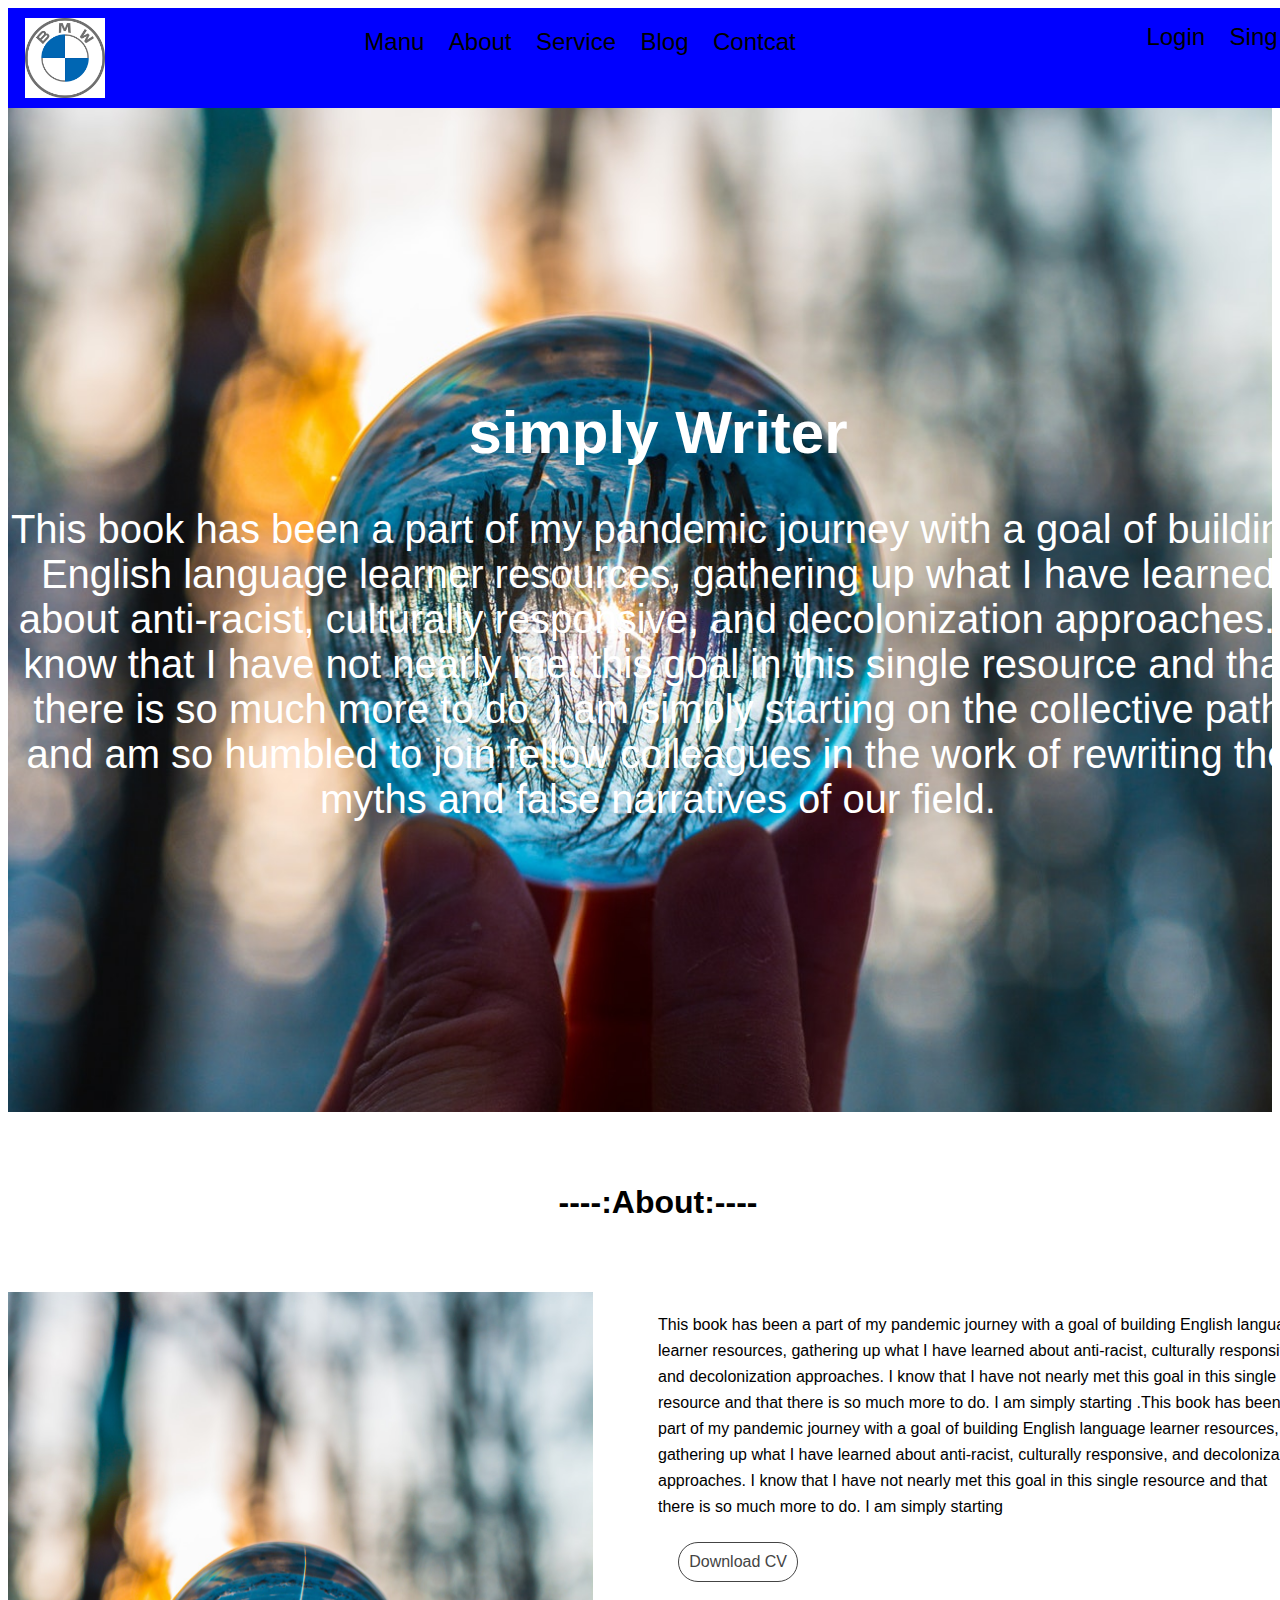
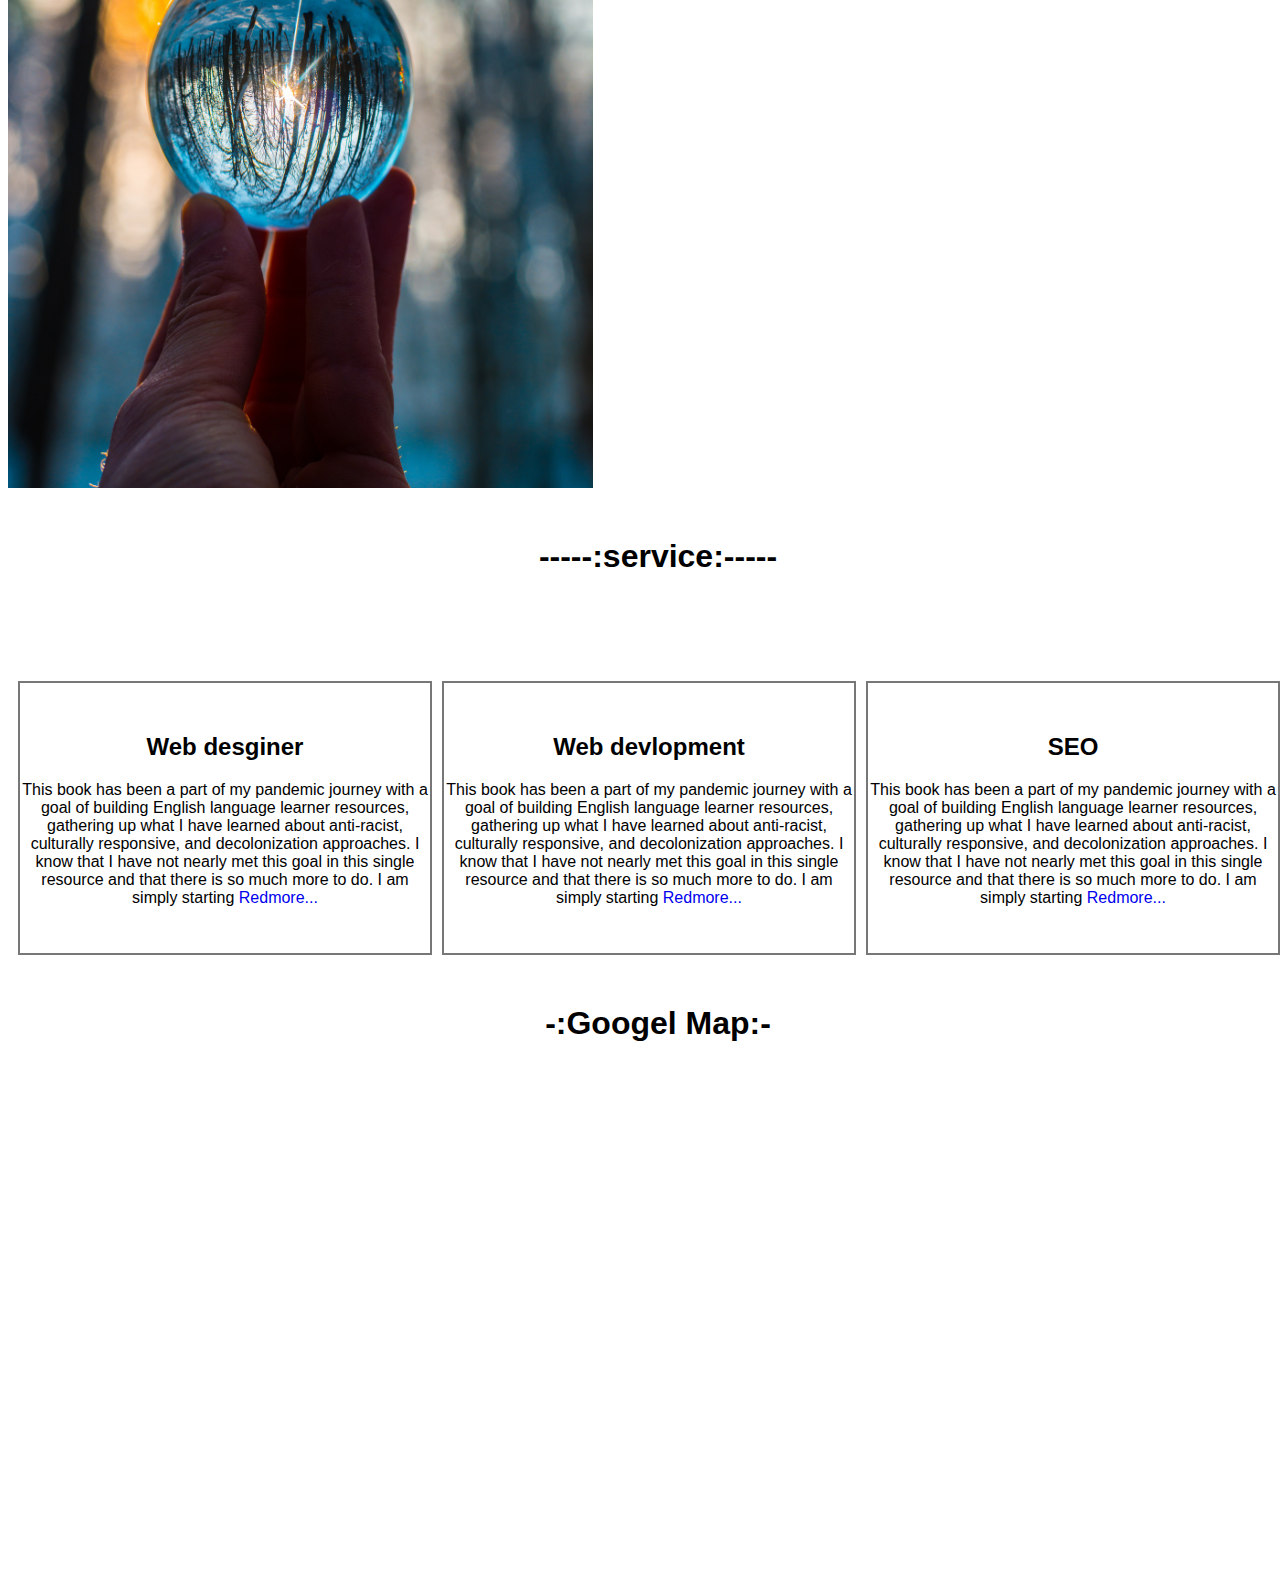
<file: index.html>
<html>
<head>
	<title>new project</title>
	<link rel="stylesheet" type="text/css" href="styal.css">


</head>
<body>

	<div class="full-wraper heding">

		<div class="wraper">
			<div class="logo">
				<img src="img/logo.png">
			</div>
			<div class="manu">
				<a href="#">Manu</a>
				<a href="#about">About</a>
				<a href="#service">Service</a>
				<a href="#">Blog</a>
				<a href="#">Contcat</a>
			</div>
			<div class="reg">
				<a href="file:///C:/Users/HP/OneDrive/Desktop/new%20project%20html/login.html" target="_blank">Login</a>
				<a href="file:///C:/Users/HP/OneDrive/Desktop/new%20project%20html/singup.html?" target="_blank">Sing Up</a>

			</div>

		</div>
	</div>
	<div class="full-wraper banner-img">
		<div class="wraper">
			<div class="banner-taxt">
				<h1>simply Writer</h1>
				<p>This book has been a part of my pandemic journey with a goal of building English language learner resources, gathering up what I have learned about anti-racist, culturally responsive, and decolonization approaches. I know that I have not nearly met this goal in this single resource and that there is so much more to do. I am simply starting on the collective path and am so humbled to join fellow colleagues in the work of rewriting the myths and false narratives of our field.

				</p>
			</div>
		</div>
	</div>

	<div class="full-wraper" id="about">
		<div class="wraper about">
				<h1>----:About:----</h1>
		<div class="about-left">
			<img src="img/02.jpg" alt="">

		</div>
		<div class="about-right">
			<p>This book has been a part of my pandemic journey with a goal of building English language learner resources, gathering up what I have learned about anti-racist, culturally responsive, and decolonization approaches. I know that I have not nearly met this goal in this single resource and that there is so much more to do. I am simply starting .This book has been a part of my pandemic journey with a goal of building English language learner resources, gathering up what I have learned about anti-racist, culturally responsive, and decolonization approaches. I know that I have not nearly met this goal in this single resource and that there is so much more to do. I am simply starting</p>
			<a href="#" title="">Download CV</a>
		</div>
		</div>
	</div>

	<div class="full-wraper" id="service">
		<div class="wraper service">
			<h1>-----:service:-----</h1>

			<div class="service-item">
				<h2>Web desginer</h2>
				<p>This book has been a part of my pandemic journey with a goal of building English language learner resources, gathering up what I have learned about anti-racist, culturally responsive, and decolonization approaches. I know that I have not nearly met this goal in this single resource and that there is so much more to do. I am simply starting <a href="a">Redmore...</a>

				</p>
			</div>
			<div class="service-item">
				<h2>Web devlopment</h2>
				<p>This book has been a part of my pandemic journey with a goal of building English language learner resources, gathering up what I have learned about anti-racist, culturally responsive, and decolonization approaches. I know that I have not nearly met this goal in this single resource and that there is so much more to do. I am simply starting <a href="a">Redmore...</a>

				</p>
			</div>
			<div class="service-item">
				<h2>SEO</h2>
				<p>This book has been a part of my pandemic journey with a goal of building English language learner resources, gathering up what I have learned about anti-racist, culturally responsive, and decolonization approaches. I know that I have not nearly met this goal in this single resource and that there is so much more to do. I am simply starting <a href="a">Redmore...</a>

				</p>
			</div>
		</div>
	</div>
	<div class="full-wraper">
		<div class="wraper google">

	<div class="map">
		<h1>-:Googel Map:-</h1>
	<iframe src="https://www.google.com/maps/embed?pb=!1m14!1m12!1m3!1d10930003.992671944!2d84.57111703538666!3d18.941593993176742!2m3!1f0!2f0!3f0!3m2!1i1024!2i768!4f13.1!5e0!3m2!1sen!2sca!4v1633876189747!5m2!1sen!2sca" width="1320" height="450" style="border:0;" allowfullscreen="" loading="lazy"></iframe>
	</div>
	</div>
	</div>

</body>
</html>
</file>
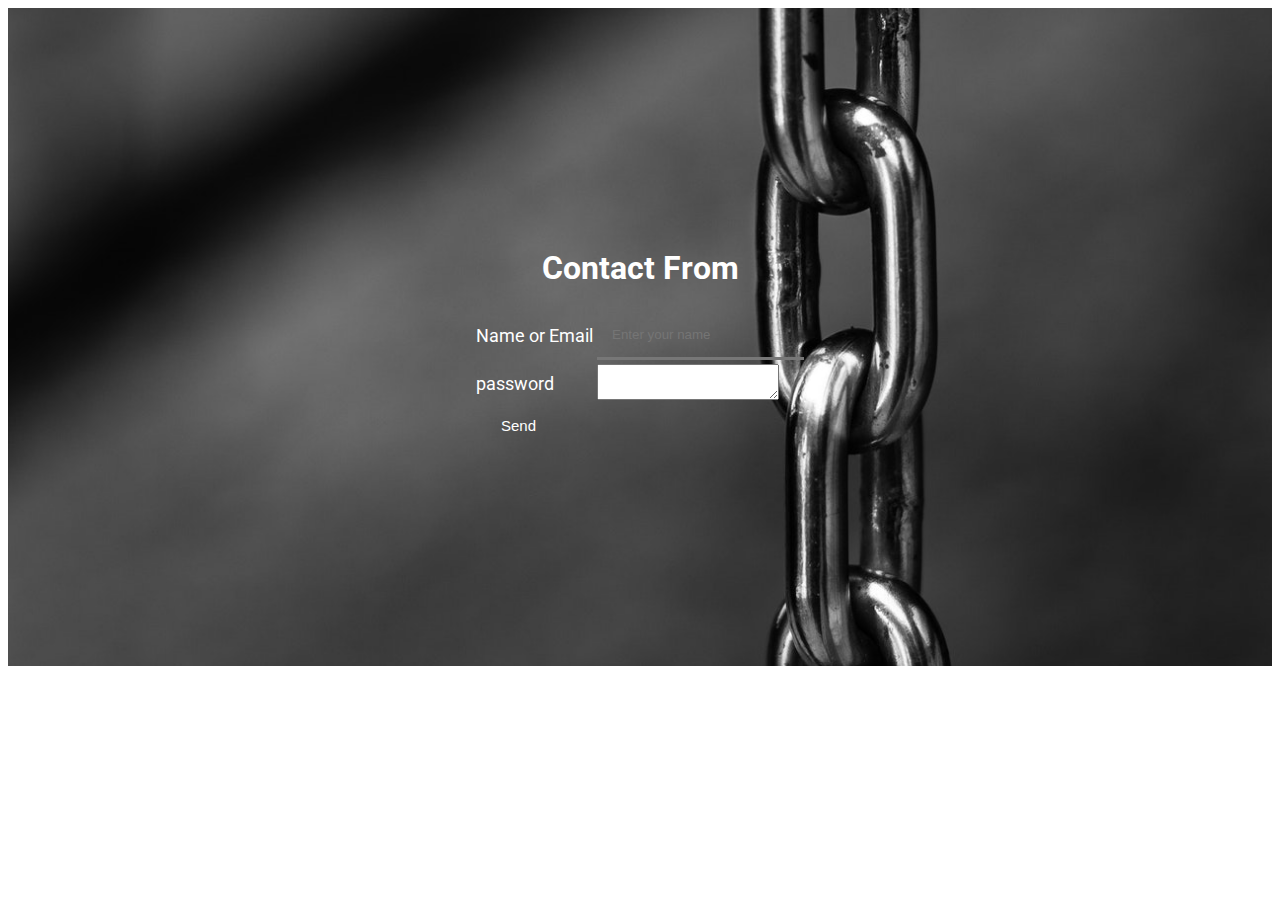
<file: contact.html>
<!DOCTYPE html>
<html>
<head>
	<title>Sing IN</title>

	<link rel="preconnect" href="https://fonts.googleapis.com">
<link rel="preconnect" href="https://fonts.gstatic.com" crossorigin>
<link href="https://fonts.googleapis.com/css2?family=Roboto:ital,wght@0,300;0,400;0,500;1,300;1,400&display=swap" rel="stylesheet">
	<link rel="stylesheet" type="text/css" href="styal.css">
	<div class="main-div-In">
		<form>
			<table class="tabel">
				<h1>Contact From</h1>
				<tr>
					<td>Name or Email</td>
					<td><input type="text" name=""place placeholder="Enter your name" required></td>
				</tr>
				
				
				<tr>
					<td>password</td>
					<td>
						<textarea></textarea></td>
				</tr>
				
				
				<tr>
					<td><button type="submit">Send</button></td>
				</tr>
			</table>
		</form>
		
	</div>
</head>

</html>
</file>
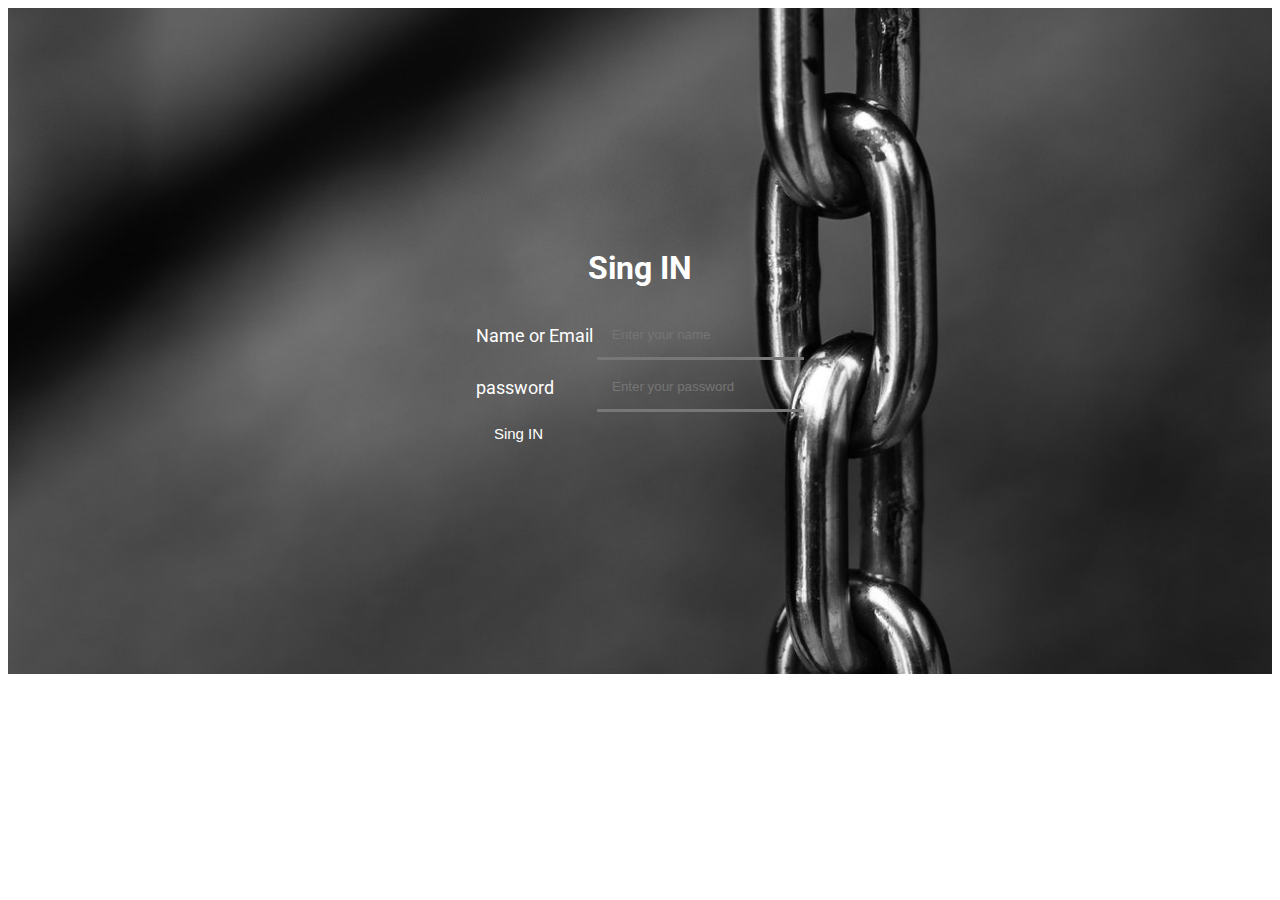
<file: login.html>
<!DOCTYPE html>
<html>
<head>
	<title>Sing IN</title>

	<link rel="preconnect" href="https://fonts.googleapis.com">
<link rel="preconnect" href="https://fonts.gstatic.com" crossorigin>
<link href="https://fonts.googleapis.com/css2?family=Roboto:ital,wght@0,300;0,400;0,500;1,300;1,400&display=swap" rel="stylesheet">
	<link rel="stylesheet" type="text/css" href="styal.css">
	<div class="main-div-In">
		<form>
			<table class="tabel">
				<h1>Sing IN</h1>
				<tr>
					<td>Name or Email</td>
					<td><input type="text" name=""place placeholder="Enter your name" required></td>
				</tr>
				
				
				<tr>
					<td>password</td>
					<td><input type="text" name=""place placeholder="Enter your password" required></td>
				</tr>
				
				
				<tr>
					<td><button type="submit">Sing IN</button></td>
				</tr>
			</table>
		</form>
		
	</div>
</head>

</html>
</file>
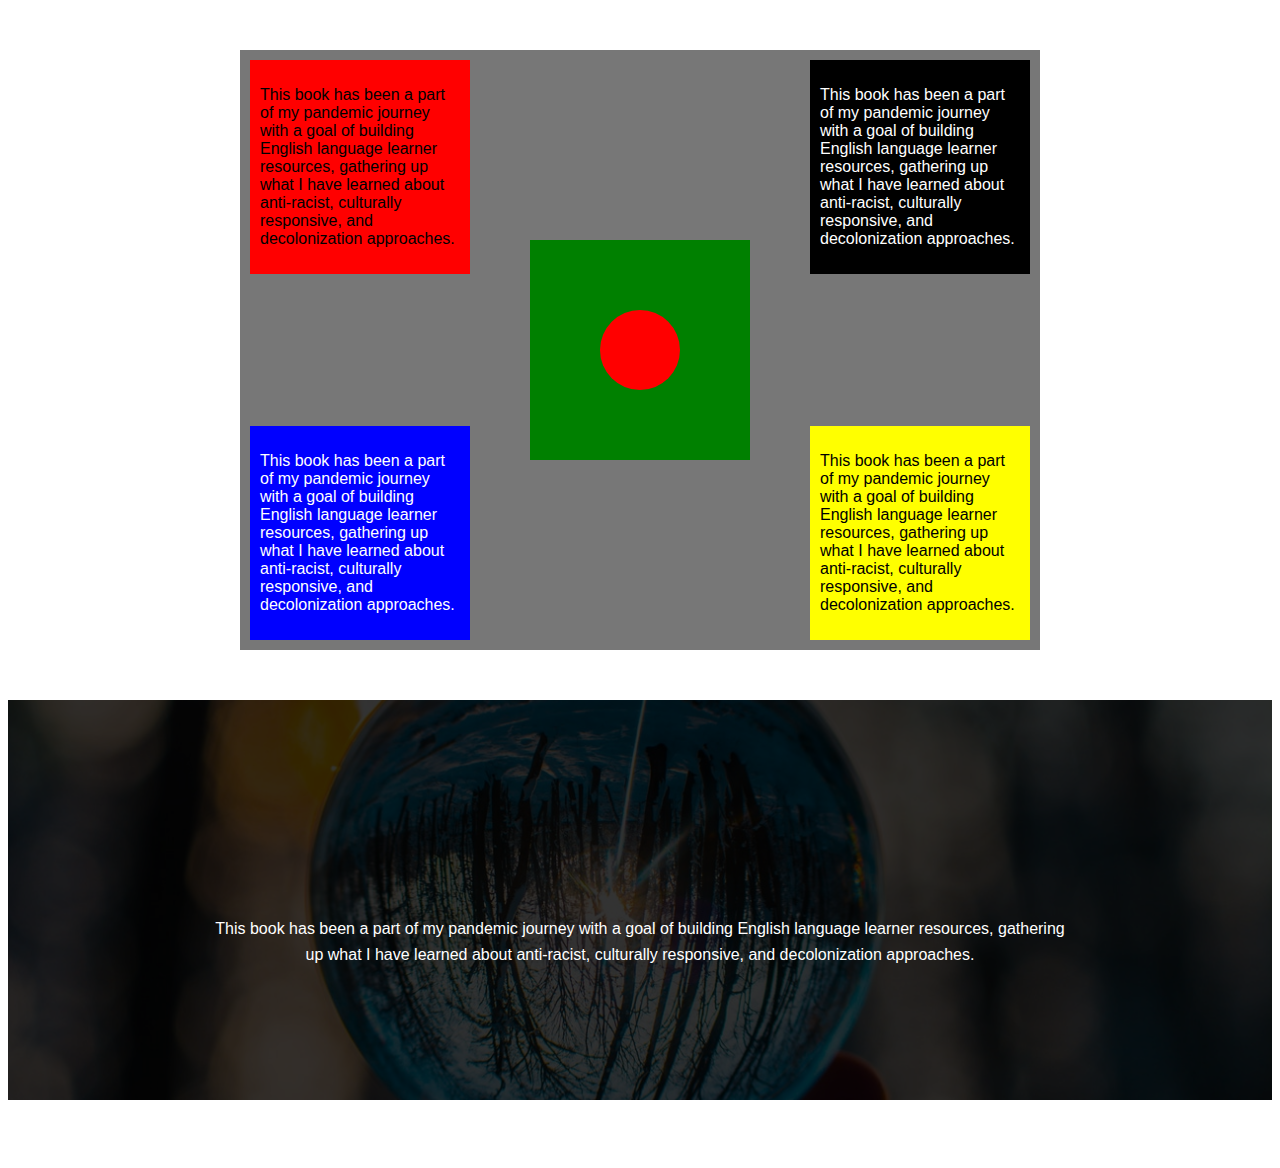
<file: position.html>
<!DOCTYPE html>
<html>
<head>
	<title>position</title>
	<link rel="stylesheet" type="text/css" href="styal.css">
	<div class="position-mai">
		<div class="one">
			<p>This book has been a part of my pandemic journey with a goal of building English language learner resources, gathering up what I have learned about anti-racist, culturally responsive, and decolonization approaches.</p>
		</div>
		<div class="two">
			<p>This book has been a part of my pandemic journey with a goal of building English language learner resources, gathering up what I have learned about anti-racist, culturally responsive, and decolonization approaches.</p>
		</div>
		<div class="three">
			<p>This book has been a part of my pandemic journey with a goal of building English language learner resources, gathering up what I have learned about anti-racist, culturally responsive, and decolonization approaches.</p>
		</div>
		<div class="four">
			<p>This book has been a part of my pandemic journey with a goal of building English language learner resources, gathering up what I have learned about anti-racist, culturally responsive, and decolonization approaches.</p>
		</div>
		<div class="flag">
		
			<div class="mid-col">
			
			</div>
		</div>
	</div>
	<div class="banner">
		<div class="af-bf">
			<p>This book has been a part of my pandemic journey with a goal of building English language learner resources, gathering up what I have learned about anti-racist, culturally responsive, and decolonization approaches.</p>
		</div>
		
	</div>
</head>
<body>

</body>
</html>
</file>
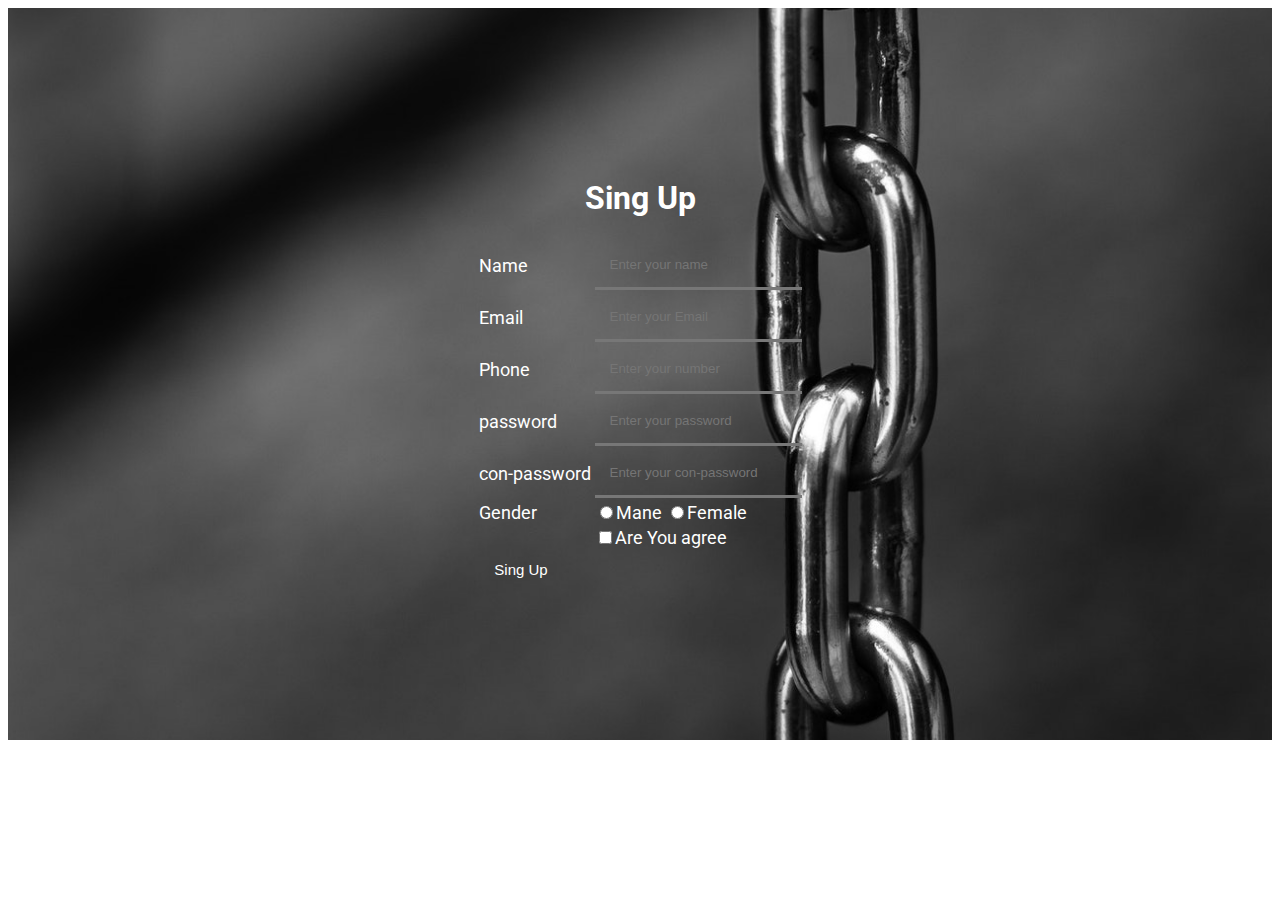
<file: singup.html>
<!DOCTYPE html>
<html>
<head>
	<title>Sing Up</title>

	<link rel="preconnect" href="https://fonts.googleapis.com">
<link rel="preconnect" href="https://fonts.gstatic.com" crossorigin>
<link href="https://fonts.googleapis.com/css2?family=Roboto:ital,wght@0,300;0,400;0,500;1,300;1,400&display=swap" rel="stylesheet">
	<link rel="stylesheet" type="text/css" href="styal.css">
	<div class="main-div">
		<form>
			<table class="tabel">
				<h1>Sing Up</h1>
				<tr>
					<td>Name</td>
					<td><input type="text" name=""place placeholder="Enter your name" required></td>
				</tr>
				<tr>
					<td>Email</td>
					<td><input type="Email" name=""place placeholder="Enter your Email" required></td>
				</tr>
				<tr>
					<td>Phone</td>
					<td><input type="number" name=""place placeholder="Enter your number" required></td>
				</tr>
				<tr>
					<td>password</td>
					<td><input type="text" name=""place placeholder="Enter your password" required></td>
				</tr>
				<tr>
					<td>con-password</td>
					<td><input type="text" name=""place placeholder="Enter your con-password" required></td>
				</tr>
				<tr>
					<td>Gender</td>
					<td><input type="radio" name="gender"value="Male">Mane
					<input type="radio" name="gender"value="Female">Female
						</td>
				</tr>
				<tr>
					<td></td>
					<td><input type="checkbox" name="">Are You agree</td>
				</tr>
				<tr>
					<td><button type="submit">Sing Up</button></td>
				</tr>
			</table>
		</form>

	</div>
</head>

</html>
</file>
<file: styal.css>
a{
	text-decoration: none;
}
.full-wraper{
		 	width: 100%;
		 	clear: both;


		 }
		 .wraper{
		 	width: 1300px;
		 	margin: 0 auto;

		 }
		 body{
		 	font-family: 'Roboto', sans-serif;
		 
		 }
		 .heding{
		 	width:1334;
		 	height: 100;
		 	background: blue;

		 }

		 .logo img{
		 	width: 80px;
		 	padding:10px 0;
		 	float: left;

		 }
		 .manu{
		 	
		 	float: left;
		 	width: 950px;
		 	text-align: center;
		 	margin-top: 20px;
		 }
		 .manu a{

		 	color: #000;
		 	padding: 10px;
		 	font-size: 24px;
		 }
		 .reg{
		 	width: 200px;
		 	float:right ;
		 	margin-top: 15px;
		 	text-align: right;

		 }
		 .reg a{
		 	color: black;
		 	padding: 10px;
		 	font-size: 24px;

		 }

		 .banner-img{
		 	background-image:url(img/02.jpg); 
		 	background-position: center;
		 	background-size: cover;
		 	background-repeat: no-repeat;
		 	padding: 250px 0;
		 }
		 .banner-taxt{
		 	text-align: center;

		 }
		 .banner-taxt h1{
		 	color: white;
		 	font-size: 60px;

		 }
		 .banner-taxt p{
		 	color: white;
		 	font-size: 40px;

		 }
		 .about h1{
		 	color: black;
		 	padding: 50px 0;
		 }
		 .about-left{
		 	float: left;
		 	width: 50%;
		 }
		 .about-left img{
		 	width: 90%;
		 	height: 90%;
		 }
		 .about-right{
		 	position: relative;
		 	float: right;
		 	width: 50%;
		 }
		 .about-right p{
		 	width: 100%;
		 	line-height: 26px;
		 	margin-top: 20px;
		 }
		 .about-right a{
		 	position: absolute;
		 	border-radius: 20px;
		 	top: 250;
		 	right: 510;
		 	color: #444;
		 	border: 1px solid #444;
		 	padding: 10px;
		 	transform: .4s;

		 }
		 .about-right a:hover{
		 	background: blue;
		 	color: black;
		 }
		 .service h1{
		 	color: black;
		 	padding: 50px 0;

		 }
		 .service-item{
		 	width: 410px;
		 	float: left;
		 	text-align: center;
		 	margin-top: 35px;
		 	padding: 30px 0;
		 	border: 2px solid #777;
		 	margin-left: 10px;

		 }
		 .service-item h1{
		 	color: red;
		 }
		 service-item p{
		 	display: inline-block;
		 }


		 .main-div{
		 	background-image: url(img/04.jpg);
		 	background-size: cover;
		 	background-position: center;
		 	background-repeat: no-repeat;
		 	padding: 150px;
		 }
		 .main-div-In{
		 	background-image: url(img/04.jpg);
		 	background-size: cover;
		 	background-position: center;
		 	background-repeat: no-repeat;
		 	padding: 220px;
		 }
		 .tabel{
		 	margin: 0 auto;
		 	color: #fff;
		 }
		 h1{
		 	color: #fff;
		 	text-align: center;
		 }
		 .tabel tr td{
		 	padding: 20px o;
		 	font-size: 18px;
		 	font-weight: 600px;
		 }
		 .tabel tr td input{

		 	color: #fff;
		 	background: transparent;
		 	border: none;
		 	border-bottom: 3px solid #777;
		 	padding: 15px;
		 }
		  .tabel tr td button{
		  	height: 35px;
		  	background: transparent;
		  	width: 85px;
		  	border: none;
		  	font-weight: 500px;
		  	color: #fff;
		  	transition: .4;
		  	font-size: 15px;
		  }
		  .tabel tr td button:hover{
		  	background: #fff;
		  	color: black;
		  }


		  .position-mai{
		  	height: 600px;
		  	width: 800px;
		  	background: #777;
		  	margin: 0 auto;
		  	margin-top: 50PX;
		  	position: relative;
		  }
		  .one{
		  	position: absolute;
		  	left: 10px;
		  	top: 10px;
		  	float: left;
		  	width:200px ;
		  	height: 200ox;
		  	background: red;
		  	padding: 10px;
		  }

		  .two{
		  	position: absolute;
		  	right: 10px;
		  	top: 10px;
		  	float:left ;
		  	width:200px ;
		  	height: 200ox;
		  	background: black;
		  	color: #fff;
		  	padding: 10px;
		  }
		  .three{
		  	position: absolute;
		  	right: 10px;
		  	bottom: 10px;
		  	float: left;
		  	width:200px ;
		  	height: 200ox;
		  	background: yellow;
		  	padding: 10px;
		  }
		  .four{
		  	position: absolute;
		  	left: 10px;
		  	bottom: 10px;
		  	float: left;
		  	width:200px ;
		  	height: 200ox;
		  	background: blue;
		  	color: #fff;
		  	padding: 10px;

		  }
		  .flag{
		  	position: absolute;
		  	left: 50%;
		  	top: 50%;
		  	transform: translate(-50%, -50%);
		  	float: left;
		  	width: 200px;
		  	height: 200px;
		  	background: green;
		  	color: #fff;
		  	padding: 10px;

		  }
		  .mid-col{
		  	position:relative;
		  	left: 50%;
		  	top: 50%;
		  	transform: translate(-50%, -50%);
		  	height: 80px;
		  	width: 80px;
		  	background: red;
		  	border-radius: 70%;


		  }
		  .banner{
		  	margin-top: 50px;
		  	background: url(img/02.jpg);
		  	background-position: center;
		  	background-size: cover;
		  	background-repeat: no-repeat;
		  	padding: 200px 0;
		  	position: relative;
		  }
		  .banner .af-bf{
		  	position: absolute;
		  	content: '';
		  	height: 100%;
		  	width: 100%;
		  	background:rgba(0, 0, 0, 0.8);
		  	top: 0;
		  	left: 0;
		  }
		   .banner .af-bf p{
		   	color: #fff;
		   	text-align: center;
		   	padding: 200px;
		   	line-height: 26px;

		   }
		   .map h1{
		   color: black;
		 	padding: 50px 0;
		 	

		   }
		   .banner-img1{
		   	margin-top: 50px;
		   	background-image:url(img/05.jpg); 
		 	background-position: center;
		 	background-size: cover;
		 	background-repeat: no-repeat;
		 	padding: 150px 0;
		   }
</file>
